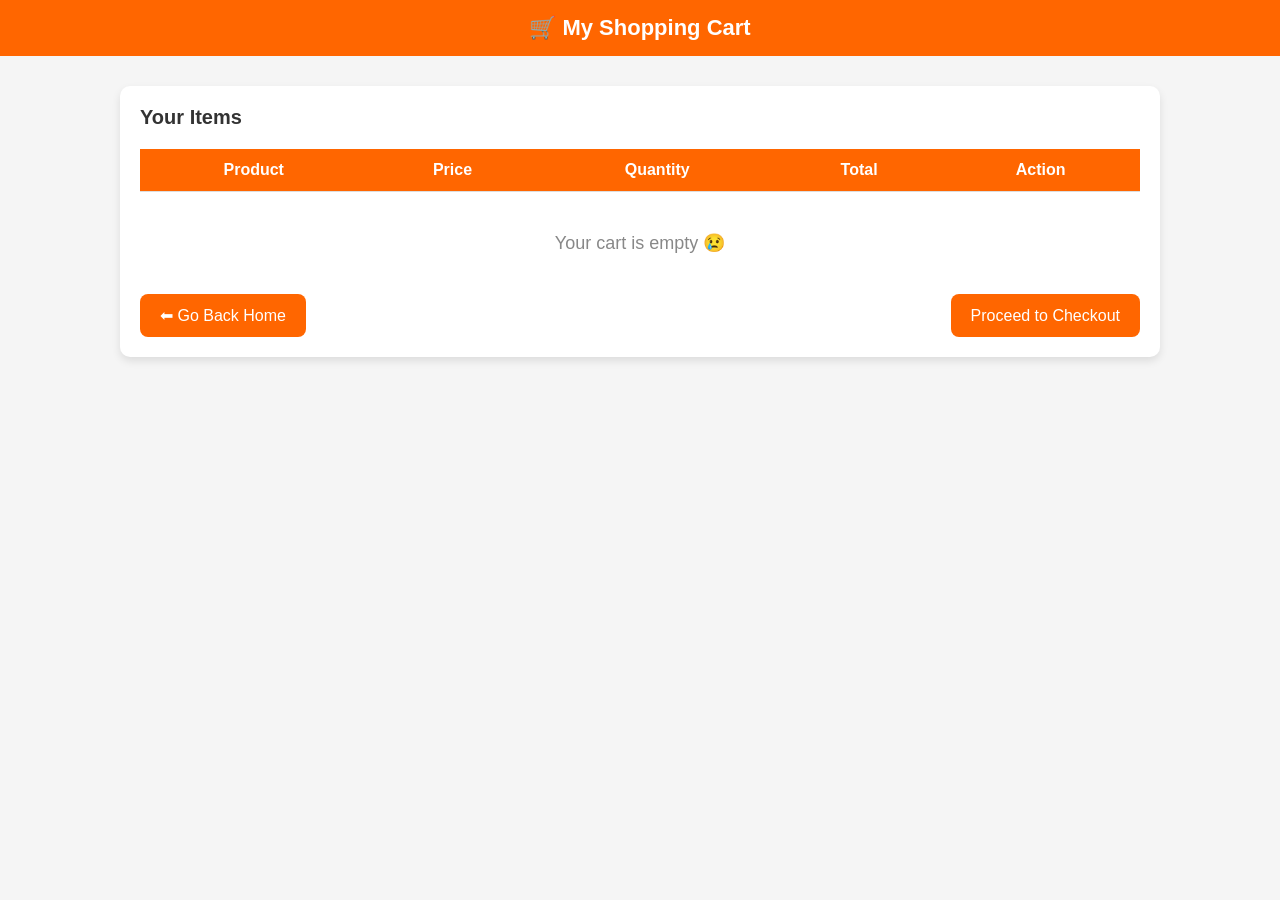
<file: cart.html>
<!DOCTYPE html>
<html lang="en">
<head>
  <meta charset="UTF-8">
  <meta name="viewport" content="width=device-width, initial-scale=1.0">
  <title>My Cart</title>
  <style>
    body {
      font-family: Arial, sans-serif;
      margin: 0;
      padding: 0;
      background: #f5f5f5;
    }

    header {
      background: #ff6600; /* Jumia/Kilimall orange */
      color: white;
      padding: 15px 30px;
      text-align: center;
      font-size: 22px;
      font-weight: bold;
    }

    .cart-container {
      max-width: 1000px;
      margin: 30px auto;
      background: #fff;
      padding: 20px;
      border-radius: 10px;
      box-shadow: 0 4px 8px rgba(0,0,0,0.1);
    }

    .cart-title {
      font-size: 20px;
      font-weight: bold;
      margin-bottom: 20px;
      color: #333;
    }

    table {
      width: 100%;
      border-collapse: collapse;
    }

    table th, table td {
      padding: 12px;
      text-align: center;
      border-bottom: 1px solid #ddd;
    }

    table th {
      background: #ff6600;
      color: white;
    }

    table img {
      width: 60px;
      height: 60px;
      object-fit: cover;
      border-radius: 5px;
    }

    .quantity-input {
      width: 50px;
      padding: 5px;
      text-align: center;
    }

    .remove-btn {
      background: red;
      color: white;
      padding: 5px 10px;
      border: none;
      border-radius: 5px;
      cursor: pointer;
    }

    .remove-btn:hover {
      background: darkred;
    }

    .cart-summary {
      margin-top: 20px;
      text-align: right;
      font-size: 18px;
      font-weight: bold;
    }

    .cart-actions {
      margin-top: 20px;
      display: flex;
      justify-content: space-between;
    }

    .btn {
      background: #ff6600;
      color: white;
      padding: 12px 20px;
      border: none;
      border-radius: 8px;
      cursor: pointer;
      font-size: 16px;
      transition: 0.3s;
    }

    .btn:hover {
      background: #e65c00;
    }

    .empty {
      text-align: center;
      font-size: 18px;
      color: #888;
      margin: 40px 0;
    }
  </style>
</head>
<body>

  <header>🛒 My Shopping Cart</header>

  <div class="cart-container">
    <div class="cart-title">Your Items</div>

    <table id="cart-table">
      <thead>
        <tr>
         
          <th>Product</th>
          <th>Price</th>
          <th>Quantity</th>
          <th>Total</th>
          <th>Action</th>
        </tr>
      </thead>
      <tbody id="cart-items"></tbody>
    </table>

    <div class="empty" id="empty-message">Your cart is empty 😢</div>

    <div class="cart-summary" id="cart-summary"></div>

    <div class="cart-actions">
      <button class="btn" onclick="goHome()">⬅ Go Back Home</button>
      <button class="btn" onclick="window.location.href='checkout.html'">Proceed to Checkout</button>
    </div>
  </div>

  <script>
    function loadCart() {
      const cart = JSON.parse(localStorage.getItem("cart")) || [];
      const cartItemsContainer = document.getElementById("cart-items");
      const emptyMessage = document.getElementById("empty-message");
      const summary = document.getElementById("cart-summary");

      cartItemsContainer.innerHTML = "";
      summary.innerHTML = "";

      if (cart.length === 0) {
        emptyMessage.style.display = "block";
        return;
      }

      emptyMessage.style.display = "none";
      let totalPrice = 0;

      cart.forEach((item, index) => {
        let row = document.createElement("tr");

        let itemTotal = item.price * item.quantity;
        totalPrice += itemTotal;

        row.innerHTML = `
          
          <td>${item.name}</td>
          <td>Ksh ${item.price}</td>
          <td><input type="number" class="quantity-input" value="${item.quantity}" min="1" onchange="updateQuantity(${index}, this.value)"></td>
          <td>Ksh ${itemTotal}</td>
          <td><button class="remove-btn" onclick="removeItem(${index})">Remove</button></td>
        `;

        cartItemsContainer.appendChild(row);
      });

      summary.innerHTML = "Total: Ksh " + totalPrice;
    }

    function updateQuantity(index, newQuantity) {
      let cart = JSON.parse(localStorage.getItem("cart")) || [];
      cart[index].quantity = parseInt(newQuantity);
      localStorage.setItem("cart", JSON.stringify(cart));
      loadCart();
    }

    function removeItem(index) {
      let cart = JSON.parse(localStorage.getItem("cart")) || [];
      cart.splice(index, 1);
      localStorage.setItem("cart", JSON.stringify(cart));
      loadCart();
    }

    function goHome() {
      window.location.href = "index.html";
    }

    window.onload = loadCart;

  </script>

</body>
</html>
</file>
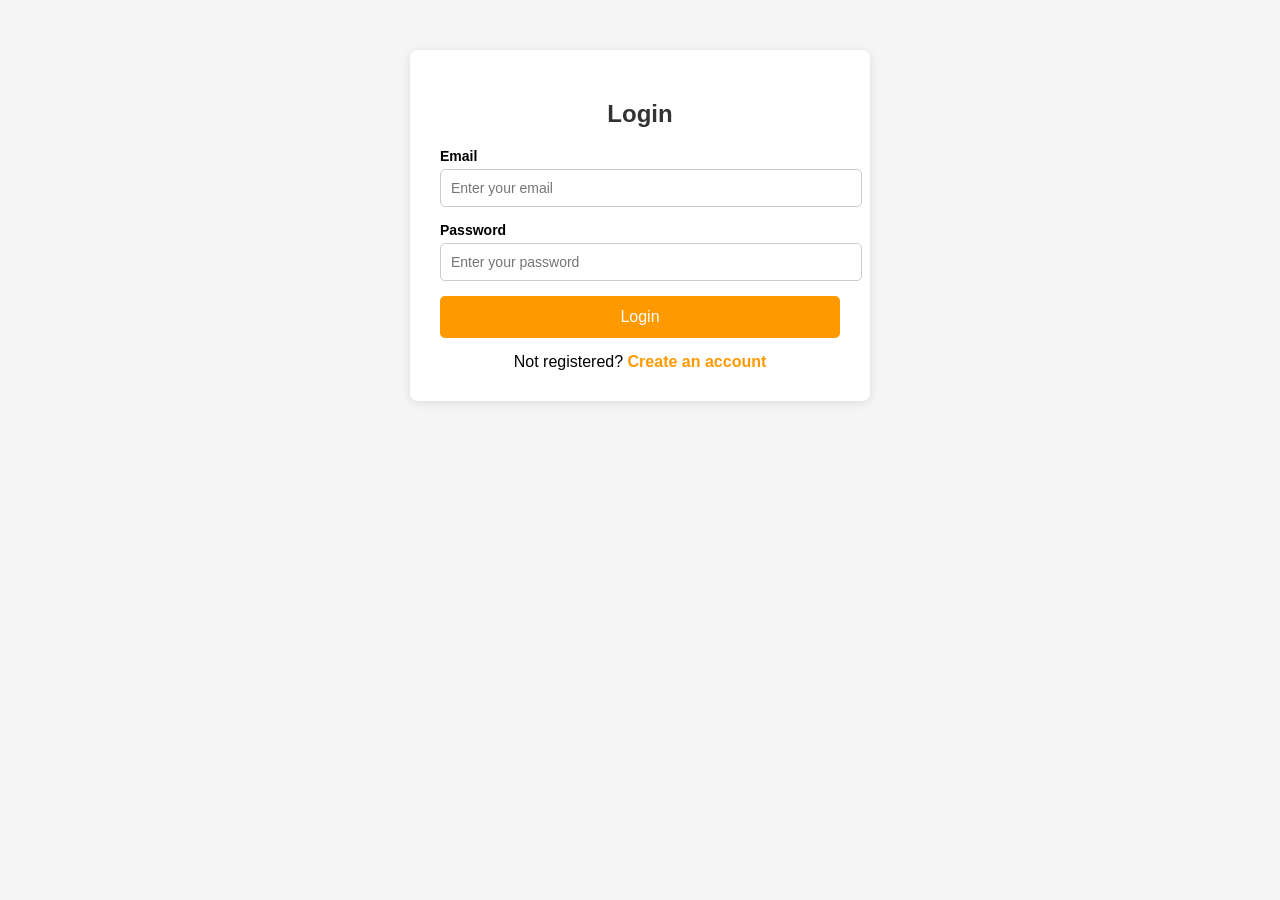
<file: login.html>
<!DOCTYPE html>
<html lang="en">
<head>
  <meta charset="UTF-8">
  <meta name="viewport" content="width=device-width, initial-scale=1.0">
  <title>Login | MyShop</title>
  <style>
    body {
      font-family: Arial, sans-serif;
      background: #f5f5f5;
      margin: 0;
      padding: 0;
    }
     header {
      background-color: #f68b1e; /* Jumia orange */
      padding: 15px;
      text-align: center;
      color: white;
      font-size: 22px;
      font-weight: bold;
    }

    /* Small header */
    .auth-header {
      background: #ff9900;
      padding: 15px 20px;
      text-align: center;
    }
    .auth-header img {
      height: 40px;
    }

    /* Form container */
    .auth-container {
      max-width: 400px;
      margin: 50px auto;
      background: #fff;
      padding: 30px;
      border-radius: 8px;
      box-shadow: 0 2px 10px rgba(0,0,0,0.1);
    }

    .auth-container h2 {
      text-align: center;
      margin-bottom: 20px;
      color: #333;
    }

    .auth-container label {
      display: block;
      margin-bottom: 5px;
      font-weight: bold;
      font-size: 14px;
    }

    .auth-container input {
      width: 100%;
      padding: 10px;
      margin-bottom: 15px;
      border: 1px solid #ccc;
      border-radius: 5px;
      font-size: 14px;
    }

    .auth-container button {
      width: 100%;
      padding: 12px;
      background: #ff9900;
      border: none;
      color: #fff;
      font-size: 16px;
      border-radius: 5px;
      cursor: pointer;
      transition: background 0.3s;
    }

    .auth-container button:hover {
      background: #e68a00;
    }

    .auth-container .register-link {
      margin-top: 15px;
      text-align: center;
    }

    .auth-container .register-link a {
      color: #ff9900;
      text-decoration: none;
      font-weight: bold;
    }

    .auth-container .register-link a:hover {
      text-decoration: underline;
    }
  </style>
</head>
<body>

  
  <!-- Login Form -->
  <div class="auth-container">
    <h2>Login</h2>
    <form method="post" action="login.html">
      <label for="email">Email</label>
      <input type="email" id="email" name="email" placeholder="Enter your email" required>

      <label for="password">Password</label>
      <input type="password" id="password" name="password" placeholder="Enter your password" required>

      <button type="submit">Login</button>
    </form>

    <div class="register-link">
      Not registered? <a href="register.html">Create an account</a>
    </div>
  </div>

</body>
</html>
</file>
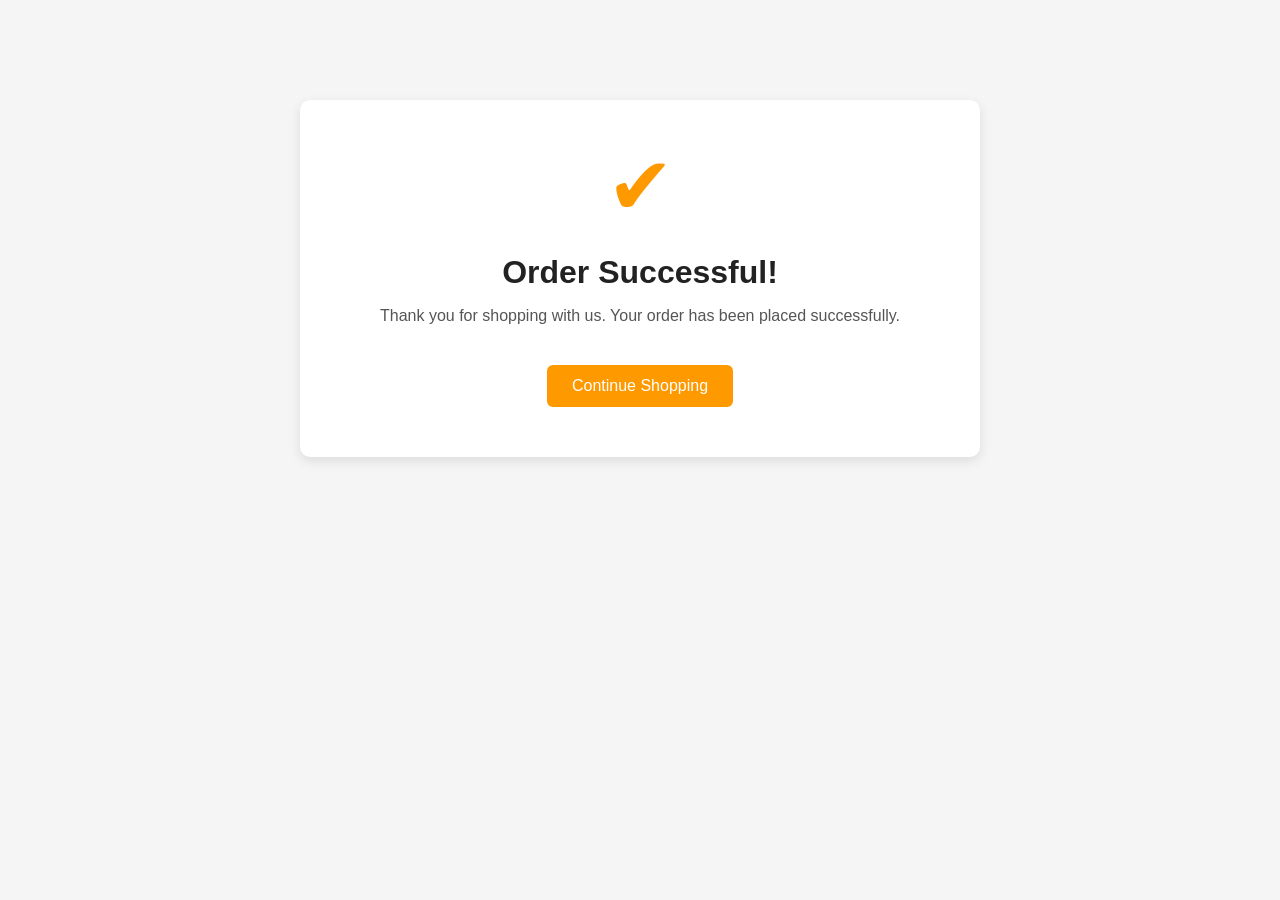
<file: order-success.html>
<!DOCTYPE html>
<html lang="en">
<head>
  <meta charset="UTF-8">
  <meta name="viewport" content="width=device-width, initial-scale=1.0">
  <title>Order Successful - Jumia Style</title>
  <style>
    body {
      font-family: Arial, sans-serif;
      margin: 0;
      padding: 0;
      background: #f5f5f5;
      color: #333;
    }

    .container {
      max-width: 600px;
      margin: 100px auto;
      background: #fff;
      padding: 40px;
      border-radius: 10px;
      text-align: center;
      box-shadow: 0 4px 12px rgba(0,0,0,0.1);
    }

    .success-icon {
      font-size: 80px;
      color: #ff9900; /* Jumia orange */
      margin-bottom: 20px;
    }

    h1 {
      color: #222;
      margin-bottom: 10px;
    }

    p {
      font-size: 16px;
      margin-bottom: 30px;
      color: #555;
    }

    .btn {
      display: inline-block;
      padding: 12px 25px;
      margin: 10px;
      font-size: 16px;
      border-radius: 6px;
      text-decoration: none;
      transition: background 0.3s ease;
    }

    .btn-shop {
      background: #ff9900;
      color: white;
    }
    .btn-shop:hover {
      background: #e68a00;
    }

    .btn-purchases {
      background: #333;
      color: white;
    }
    .btn-purchases:hover {
      background: #000;
    }
  </style>
</head>
<body>
  <div class="container">
    <div class="success-icon">✔</div>
    <h1>Order Successful!</h1>
    <p>Thank you for shopping with us. Your order has been placed successfully.</p>
    <a href="index.html" class="btn btn-shop">Continue Shopping</a>
    
  </div>

  <script>
    document.addEventListener("DOMContentLoaded", () => {
      let purchases = JSON.parse(localStorage.getItem("purchases")) || [];
      console.log("Your Purchases:", purchases); // just for testing
    });
  </script>
</body>
</html>
</file>
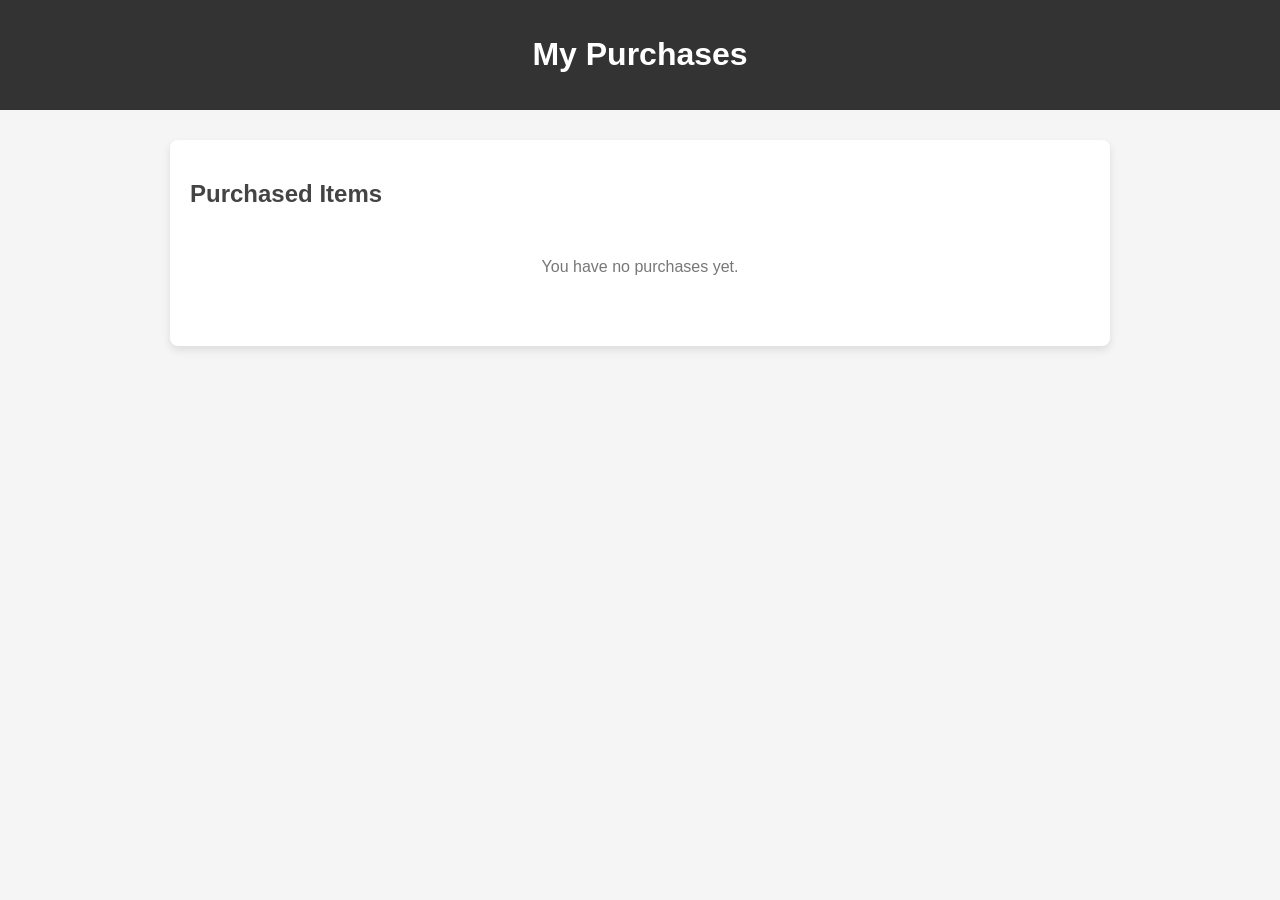
<file: purchases.html>
<!DOCTYPE html>
<html lang="en">
<head>
  <meta charset="UTF-8">
  <title>My Purchases</title>
  <style>
    body {
      font-family: Arial, sans-serif;
      margin: 0;
      padding: 0;
      background: #f5f5f5;
    }

    header {
      background: #333;
      color: #fff;
      padding: 15px;
      text-align: center;
    }

    .container {
      max-width: 900px;
      margin: 30px auto;
      background: #fff;
      padding: 20px;
      border-radius: 8px;
      box-shadow: 0 4px 8px rgba(0,0,0,0.1);
    }

    h2 {
      margin-bottom: 20px;
      color: #444;
    }

    table {
      width: 100%;
      border-collapse: collapse;
    }

    th, td {
      text-align: left;
      padding: 12px;
      border-bottom: 1px solid #ddd;
    }

    th {
      background: #f0f0f0;
    }

    tr:hover {
      background: #f9f9f9;
    }

    .empty-message {
      text-align: center;
      padding: 30px;
      color: #777;
    }

    .total {
      margin-top: 20px;
      font-size: 18px;
      font-weight: bold;
      text-align: right;
    }
  </style>
</head>
<body>
  <header>
    <h1>My Purchases</h1>
  </header>

  <div class="container">
    <h2>Purchased Items</h2>
    <div id="empty-message" class="empty-message" style="display:none;">
      You have no purchases yet.
    </div>
    <table id="purchases-table" style="display:none;">
      <thead>
        <tr>
          <th>Product</th>
          <th>Size</th>
          <th>Price</th>
          <th>Quantity</th>
          <th>Total</th>
        </tr>
      </thead>
      <tbody id="purchases-body">
      </tbody>
    </table>
    <div id="purchase-summary" class="total"></div>
  </div>

  <script>
    function loadPurchases() {
      // get purchases from localStorage
      let purchases = JSON.parse(localStorage.getItem("purchases")) || [];
      let table = document.getElementById("purchases-table");
      let tbody = document.getElementById("purchases-body");
      let summary = document.getElementById("purchase-summary");
      let emptyMessage = document.getElementById("empty-message");

      tbody.innerHTML = "";
      summary.innerHTML = "";

      if (purchases.length === 0) {
        table.style.display = "none";
        emptyMessage.style.display = "block";
        return;
      }

      emptyMessage.style.display = "none";
      table.style.display = "table";

      let total = 0;
      purchases.forEach(item => {
        let row = document.createElement("tr");
        let itemTotal = item.price * item.quantity;
        total += itemTotal;

        row.innerHTML = `
          <td>${item.name}</td>
          <td>${item.size || "-"}</td>
          <td>Ksh ${item.price}</td>
          <td>${item.quantity}</td>
          <td>Ksh ${itemTotal}</td>
        `;

        tbody.appendChild(row);
      });

      summary.innerHTML = "Grand Total: Ksh " + total;
    }

    window.onload = loadPurchases;
  </script>
</body>
</html>
</file>
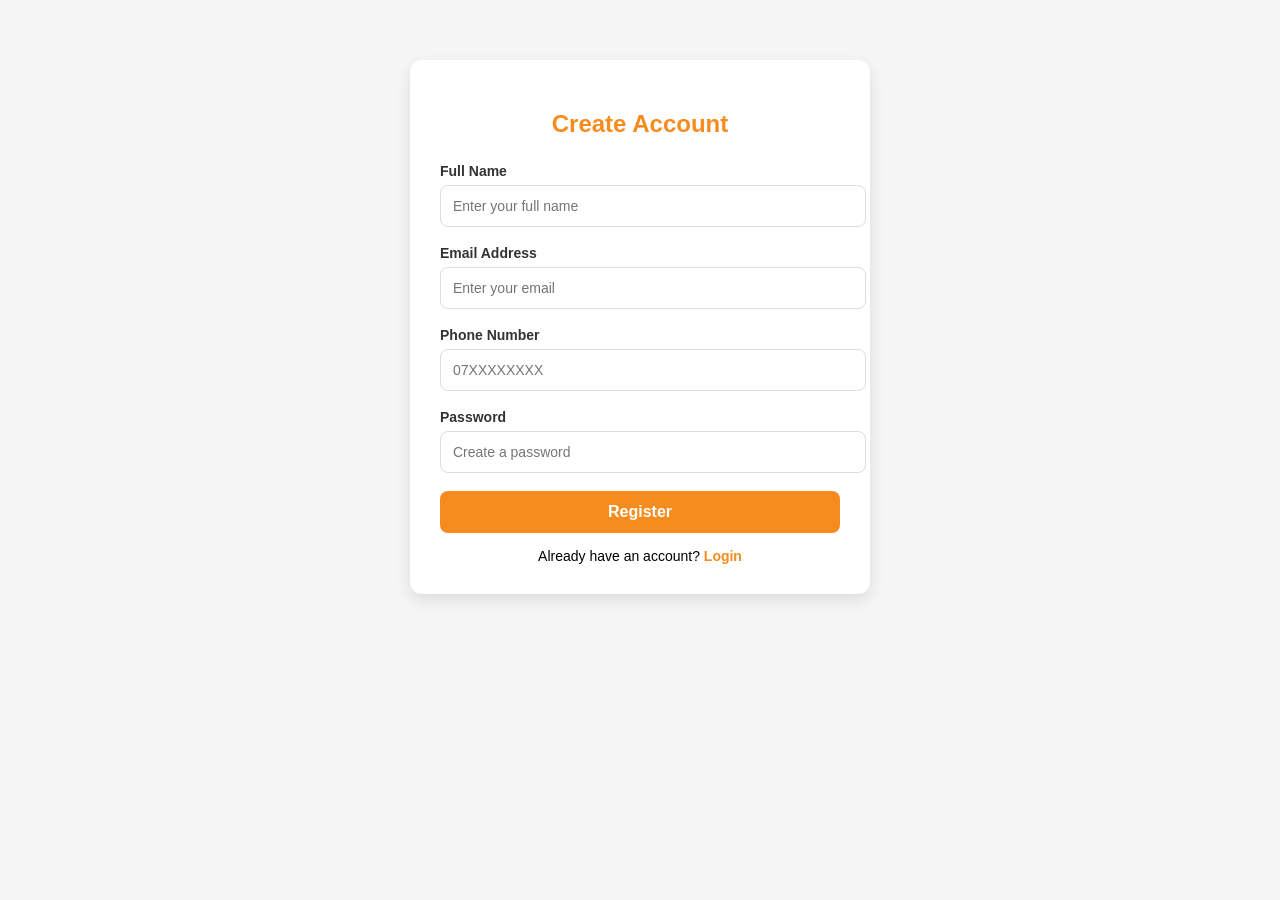
<file: register.html>
<!DOCTYPE html>
<html lang="en">
<head>
  <meta charset="UTF-8">
  <meta name="viewport" content="width=device-width, initial-scale=1.0">
  <title>Register - MyShop</title>
  <style>
    body {
      font-family: Arial, sans-serif;
      background-color: #f5f5f5;
      margin: 0;
      padding: 0;
    }

    .register-container {
      max-width: 400px;
      margin: 60px auto;
      background: #fff;
      padding: 30px;
      border-radius: 12px;
      box-shadow: 0 6px 15px rgba(0,0,0,0.1);
    }

    .register-container h2 {
      text-align: center;
      margin-bottom: 25px;
      color: #f68b1e; /* Jumia Orange */
      font-weight: bold;
    }

    .form-group {
      margin-bottom: 18px;
    }

    .form-group label {
      display: block;
      font-size: 14px;
      font-weight: bold;
      margin-bottom: 6px;
      color: #333;
    }

    .form-group input {
      width: 100%;
      padding: 12px;
      border: 1px solid #ddd;
      border-radius: 8px;
      font-size: 14px;
    }

    .form-group input:focus {
      outline: none;
      border-color: #f68b1e;
      box-shadow: 0 0 5px rgba(246, 139, 30, 0.5);
    }

    .btn-register {
      width: 100%;
      background: #f68b1e;
      color: white;
      font-size: 16px;
      font-weight: bold;
      padding: 12px;
      border: none;
      border-radius: 8px;
      cursor: pointer;
      transition: background 0.3s ease;
    }

    .btn-register:hover {
      background: #e67a10;
    }

    .alt-link {
      text-align: center;
      margin-top: 15px;
      font-size: 14px;
    }

    .alt-link a {
      color: #f68b1e;
      text-decoration: none;
      font-weight: bold;
    }

    .alt-link a:hover {
      text-decoration: underline;
    }
  </style>
</head>
<body>

  <div class="register-container">
    <h2>Create Account</h2>
    <form method="post" action="register.html">
      <div class="form-group">
        <label for="fullname">Full Name</label>
        <input type="text" id="fullname" name="fullname" placeholder="Enter your full name" required>
      </div>

      <div class="form-group">
        <label for="email">Email Address</label>
        <input type="email" id="email" name="email" placeholder="Enter your email" required>
      </div>

      <div class="form-group">
        <label for="phone">Phone Number</label>
        <input type="tel" id="phone" name="phone" placeholder="07XXXXXXXX" required>
      </div>

      <div class="form-group">
        <label for="password">Password</label>
        <input type="password" id="password" name="password" placeholder="Create a password" required>
      </div>

      <button type="submit" class="btn-register">Register</button>

      <div class="alt-link">
        Already have an account? <a href="login.html">Login</a>
      </div>
    </form>
  </div>

</body>
</html>
</file>
